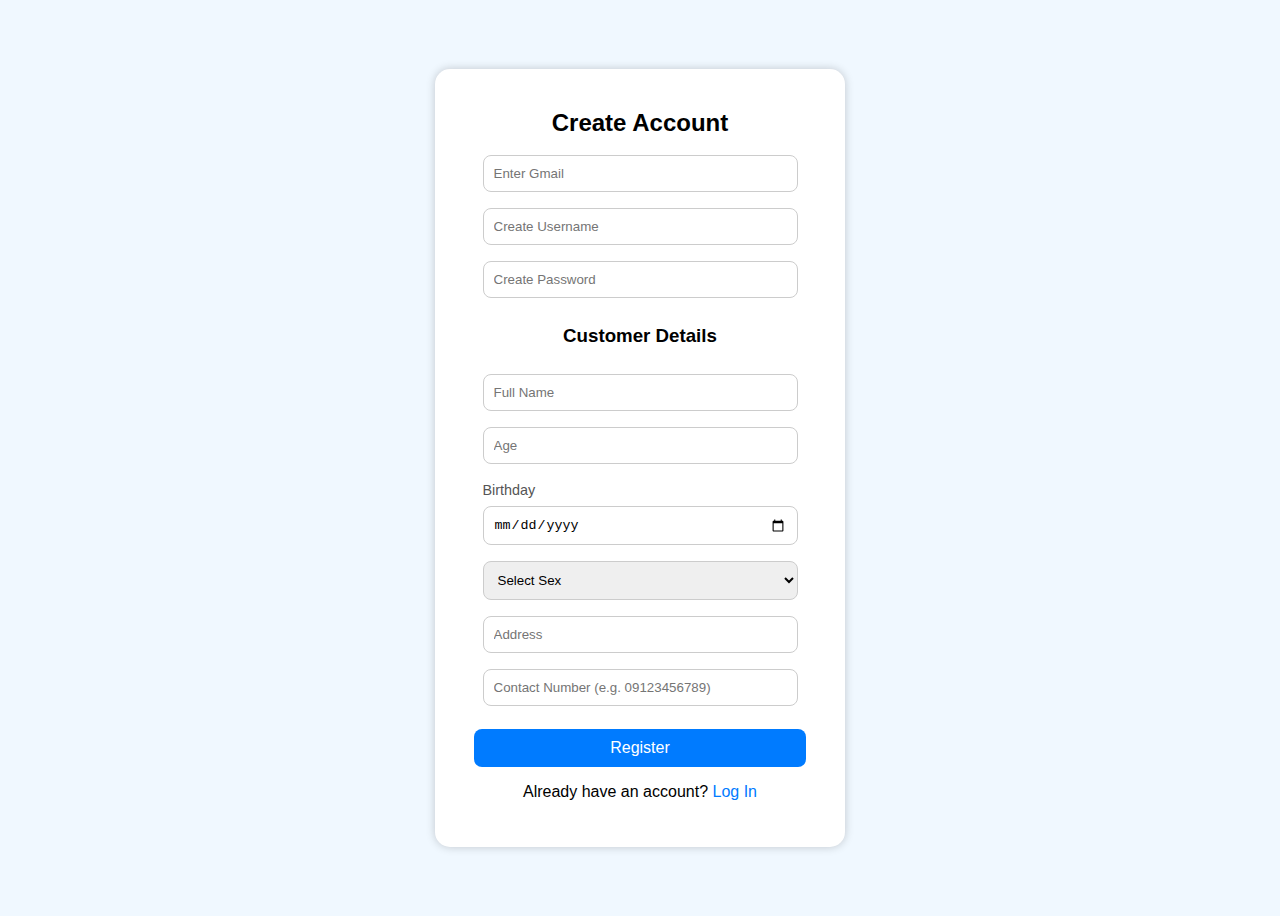
<file: index.html>
<!DOCTYPE html>
<html lang="en">
<head>
  <meta charset="UTF-8" />
  <meta name="viewport" content="width=device-width, initial-scale=1.0" />
  <title>Registration / Log In</title>

  <style>
    body {
      font-family: Arial, sans-serif;
      background-color: #f0f8ff;
      display: flex;
      justify-content: center;
      align-items: center;
      height: 100vh;
    }

    .container {
      background: white;
      padding: 30px;
      border-radius: 15px;
      box-shadow: 0 0 10px rgba(0,0,0,0.2);
      width: 350px;
      text-align: center;
      /* Increased height to accommodate more fields */
      max-height: 90vh; 
      overflow-y: auto; /* Allows scrolling if many fields */
    }

    h2 {
      margin-bottom: 10px;
      margin-top: 10px;
    }

    input, select { /* Added select for sex field */
      width: 90%;
      padding: 10px;
      margin: 8px 0;
      border: 1px solid #ccc;
      border-radius: 8px;
      box-sizing: border-box; /* Ensures padding doesn't widen the input */
    }

    /* Smaller font for placeholder labels */
    .input-label {
        display: block;
        text-align: left;
        width: 90%;
        margin: 10px auto 0;
        font-size: 0.9em;
        color: #555;
    }

    button {
      width: 95%;
      padding: 10px;
      margin-top: 15px;
      border: none;
      background-color: #007bff;
      color: white;
      border-radius: 8px;
      cursor: pointer;
      font-size: 16px;
    }

    button:hover {
      background-color: #0056b3;
    }

    .hidden {
      display: none;
    }

    .switch {
      color: #007bff;
      cursor: pointer;
    }

    #message {
      margin-top: 10px;
      color: red;
      font-weight: bold;
    }
  </style>
</head>
<body>
  <div class="container">
    <div id="registrationForm">
      <h2>Create Account</h2>
      <input type="email" id="regGmail" placeholder="Enter Gmail" required><br>
      <input type="text" id="regUsername" placeholder="Create Username" required><br>
      <input type="password" id="regPassword" placeholder="Create Password" required><br>
      
      <h3>Customer Details</h3>
      <input type="text" id="regName" placeholder="Full Name" required><br>
      <input type="number" id="regAge" placeholder="Age" min="1" required><br>
      
      <label for="regBirthday" class="input-label">Birthday</label>
      <input type="date" id="regBirthday" required><br>
      
      <select id="regSex" required>
        <option value="" disabled selected>Select Sex</option>
        <option value="Male">Male</option>
        <option value="Female">Female</option>
        <option value="Other">Other</option>
      </select><br>

      <input type="text" id="regAddress" placeholder="Address" required><br>
      <input type="tel" id="regContact" placeholder="Contact Number (e.g. 09123456789)" required><br>

      <button onclick="register()">Register</button>
      <p>Already have an account? <span class="switch" onclick="showLogin()">Log In</span></p>
    </div>

    <div id="loginForm" class="hidden">
      <h2>Log In</h2>
      <input type="text" id="loginUsername" placeholder="Username" required><br>
      <input type="password" id="loginPassword" placeholder="Password" required><br>
      <button onclick="logIn()">Log In</button>
      <p>Don't have an account? <span class="switch" onclick="showRegistration()">Register</span></p>
    </div>

    <p id="message"></p>
  </div>

  <script>
    // Renamed to 'registrationForm' and 'showRegistration' for clarity
    const registrationForm = document.getElementById("registrationForm");
    const loginForm = document.getElementById("loginForm");
    const messageElement = document.getElementById("message");

    // ===== REGISTRATION FUNCTION =====
    function register() {
      // Account Fields
      const gmail = document.getElementById("regGmail").value.trim();
      const username = document.getElementById("regUsername").value.trim();
      const password = document.getElementById("regPassword").value.trim();
      
      // Customer Detail Fields
      const name = document.getElementById("regName").value.trim();
      const age = document.getElementById("regAge").value.trim();
      const birthday = document.getElementById("regBirthday").value.trim();
      const sex = document.getElementById("regSex").value;
      const address = document.getElementById("regAddress").value.trim();
      const contact = document.getElementById("regContact").value.trim();

      // Simple Empty field validation for ALL fields
      if (!gmail || !username || !password || !name || !age || !birthday || !sex || !address || !contact) {
        messageElement.innerText = "Please fill in all fields.";
        messageElement.style.color = "red";
        return;
      }

      // Gmail validation
      if (!gmail.endsWith("@gmail.com")) {
        messageElement.innerText = "Please enter a valid Gmail address (must end with @gmail.com).";
        messageElement.style.color = "red";
        return;
      }

      // Check if username already exists
      if (localStorage.getItem(username)) {
        messageElement.innerText = "Username already exists!";
        messageElement.style.color = "red";
        return;
      }

      // Create user object with all data
      const userData = {
        gmail,
        password,
        name,
        age,
        birthday,
        sex,
        address,
        contact
      };

      // Save account in localStorage
      localStorage.setItem(username, JSON.stringify(userData));
      
      messageElement.innerText = "Account created successfully! You can now log in.";
      messageElement.style.color = "green";
      
      // Clear fields (optional but good practice)
      document.getElementById("regGmail").value = "";
      document.getElementById("regUsername").value = "";
      document.getElementById("regPassword").value = "";
      document.getElementById("regName").value = "";
      document.getElementById("regAge").value = "";
      document.getElementById("regBirthday").value = "";
      document.getElementById("regSex").value = "";
      document.getElementById("regAddress").value = "";
      document.getElementById("regContact").value = "";
      
      showLogin();
    }

    // ===== LOG IN FUNCTION (No change needed) =====
    function logIn() {
      const username = document.getElementById("loginUsername").value.trim();
      const password = document.getElementById("loginPassword").value.trim();
      const storedUser = localStorage.getItem(username);

      messageElement.style.color = "red";

      if (!storedUser) {
        messageElement.innerText = "Username not found.";
        return;
      }

      const user = JSON.parse(storedUser);
      if (user.password === password) {
        alert(`Welcome back, ${user.name || username}!`); 
        // We can now use the stored 'name' if available.
        // ✅ Redirect to SmartTech homepage
        window.location.href = "homepage.html";
      } else {
        messageElement.innerText = "Incorrect password.";
      }
    }

    // ===== SWITCH FORMS (Updated references) =====
    function showLogin() {
      registrationForm.classList.add("hidden");
      loginForm.classList.remove("hidden");
      messageElement.innerText = "";
    }

    function showRegistration() {
      loginForm.classList.add("hidden");
      registrationForm.classList.remove("hidden");
      messageElement.innerText = "";
    }
    
    // Initial setup: Show registration form first
    showRegistration();
  </script>
</body>
</html>
</file>
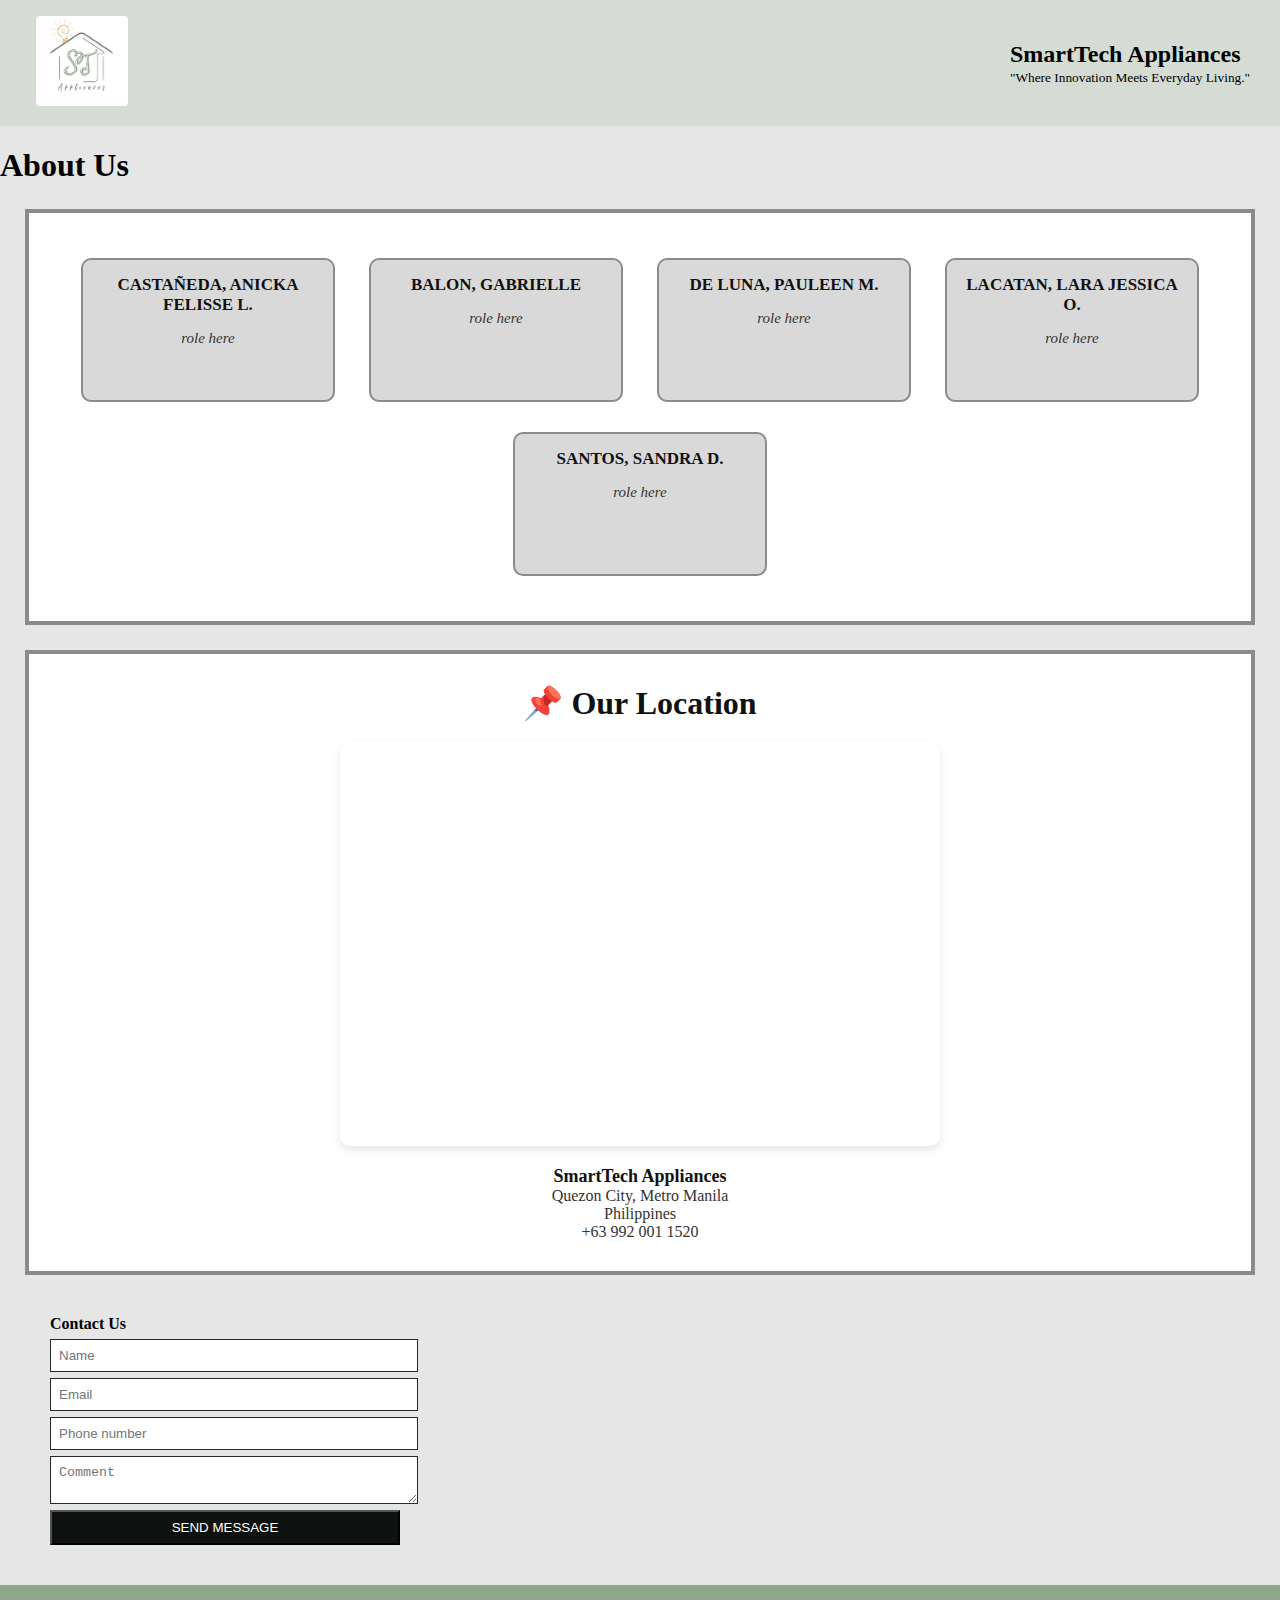
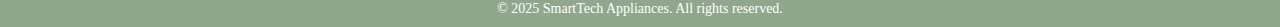
<file: aboutus.html>
<!DOCTYPE html>
<html lang="en">
<head>
  <meta charset="UTF-8" />
  <meta name="viewport" content="width=device-width, initial-scale=1.0" />
  <title>About Us - SmartTech Appliances</title>
  <link rel="stylesheet" href="style.css">
  <style>
 
    /* Geolocation */
    .location {
      background-color: white;
      border: 4px solid #8B8B8B;
      margin: 25px;
      padding: 30px 0;
      text-align: center;
    }
    .location h2 {
      font-size: 32px;
      margin: 0 0 20px 0;
      color: #111;
      font-weight: bold;
      text-align: center;
    }
    .map-container {
      margin: 0 auto 20px auto;
      max-width: 600px;
      border-radius: 10px;
      overflow: hidden;
      box-shadow: 0 4px 8px rgba(0,0,0,0.1);
    }
    .map-container iframe {
      width: 100%;
      height: 400px;
      border: 0;
    }
    .location-address {
      font-size: 16px;
      color: #333;
      margin: 0;
      padding: 0 20px;
      text-align: center;
    }
    .location-address strong {
      color: #111;
      font-size: 18px;
      text-align: center;
    }
    /* Team section */
    .team {
      background-color: white;
      border: 4px solid #8B8B8B;
      margin: 25px;
      padding: 30px 0;
      text-align: center;
    }
    /* Team member boxes */
    .team-member {
      background-color: #d9d9d9;
      border: 2px solid #8B8B8B;
      border-radius: 10px;
      width: 230px;
      height: 120px;
      display: inline-block;
      margin: 15px;
      padding: 10px;
      vertical-align: top;
    }
    .team-member h3 {
      font-size: 17px;
      margin: 5px 0;
      color: #111;
    }
    .team-member p {
      font-size: 15px;
      color: #333;
      font-style: italic;
    }

@media (max-width: 768px) {
  .map-container iframe {
    height: 300px;
  }
  .team-member {
    width: 90%;
    max-width: 280px;
  }

  .banner {
    height: 250px;
  }
  .banner h1 {
    font-size: 46px;
  }
  .team, .location {
    text-align: center;
  }
}
.contact-form {
  width: 350px;        
  margin: 25px;    
  padding: 15px 25px;
}

.contact-form input,
.contact-form textarea {
  display: block;
  width: 100%;
  margin: 6px 0;
  padding: 8px;
  border: 1px solid #2a272b;
  }

.contact-form button {
  padding: 8px;
  width: 100%;
  background: #0d1210;
  color: #fff;
  cursor: pointer;
}

  </style>

</head>
<body style="background-color:#e6e6e6;">

  <!-- HEADER -->
  <header>
   <a href="homepage.html">
    <img src="images/logo.jpg" alt="SmartTech Appliances Logo" class="logo">
    </a>
    <div>
      <h2 style="margin:0;">SmartTech Appliances</h2>
      <small class="tagline">"Where Innovation Meets Everyday Living."</small>
    </div>
  </div>
  </header>

  <!-- Banner -->
  <section class="banner">
    <h1>About Us</h1>
  </section>
<!-- Team Members -->
  <section class="team">
    <div class="team-member">
      <h3>CASTAÑEDA, ANICKA FELISSE L.</h3>
      <p>role here</p>
    </div>
    <div class="team-member">
      <h3>BALON, GABRIELLE</h3>
      <p>role here</p>
    </div>
    <div class="team-member">
      <h3>DE LUNA, PAULEEN M.</h3>
      <p>role here</p>
    </div>
    <div class="team-member">
      <h3>LACATAN, LARA JESSICA O.</h3>
      <p>role here</p>
    </div>
    <div class="team-member">
      <h3>SANTOS, SANDRA D.</h3>
      <p>role here</p>
    </div>
  </section>

  <!-- GeoLocation -->
  <section class="location">
    <h2> 📌 Our Location</h2>
    <div class="map-container">
 <iframe src="https://www.google.com/maps/embed?pb=!1m18!1m12!1m3!1d3860.5310646720527!2d121.05914151000712!3d14.625768976402338!2m3!1f0!2f0!3f0!	     3m2!1i1024!2i768!4f13.1!3m3!1m2!1s0x3397b796aecb8763%3A0xaa026ea7350f82e7!2sTechnological%20Institute%20of%20the%20Philippines%20-%	     20Quezon%20City!5e0!3m2!1sen!2sph!4v1761917559782!5m2!1sen!2sph" 
             width="600" 
             height="450" 
             style="border:0;" 
             allowfullscreen="" loading="lazy" 
             referrerpolicy="no-referrer-when-downgrade">
       </iframe>

       </div>
    <p class="location-address">
      <strong>SmartTech Appliances</strong><br>
      Quezon City, Metro Manila <br> Philippines
      <br> +63 992 001 1520
    </p>
  </section>
    
<form class="contact-form">
  <strong>Contact Us</strong>
  <input type="text" placeholder="Name" required>
  <input type="email" placeholder="Email" required>
  <input type="tel" placeholder="Phone number" required>
  <textarea placeholder="Comment" required></textarea>
  <button>SEND MESSAGE</button>
</form>

  <!-- Footer -->
  <footer>
    © 2025 SmartTech Appliances. All rights reserved.
  </footer>
</body>
</html>
</file>
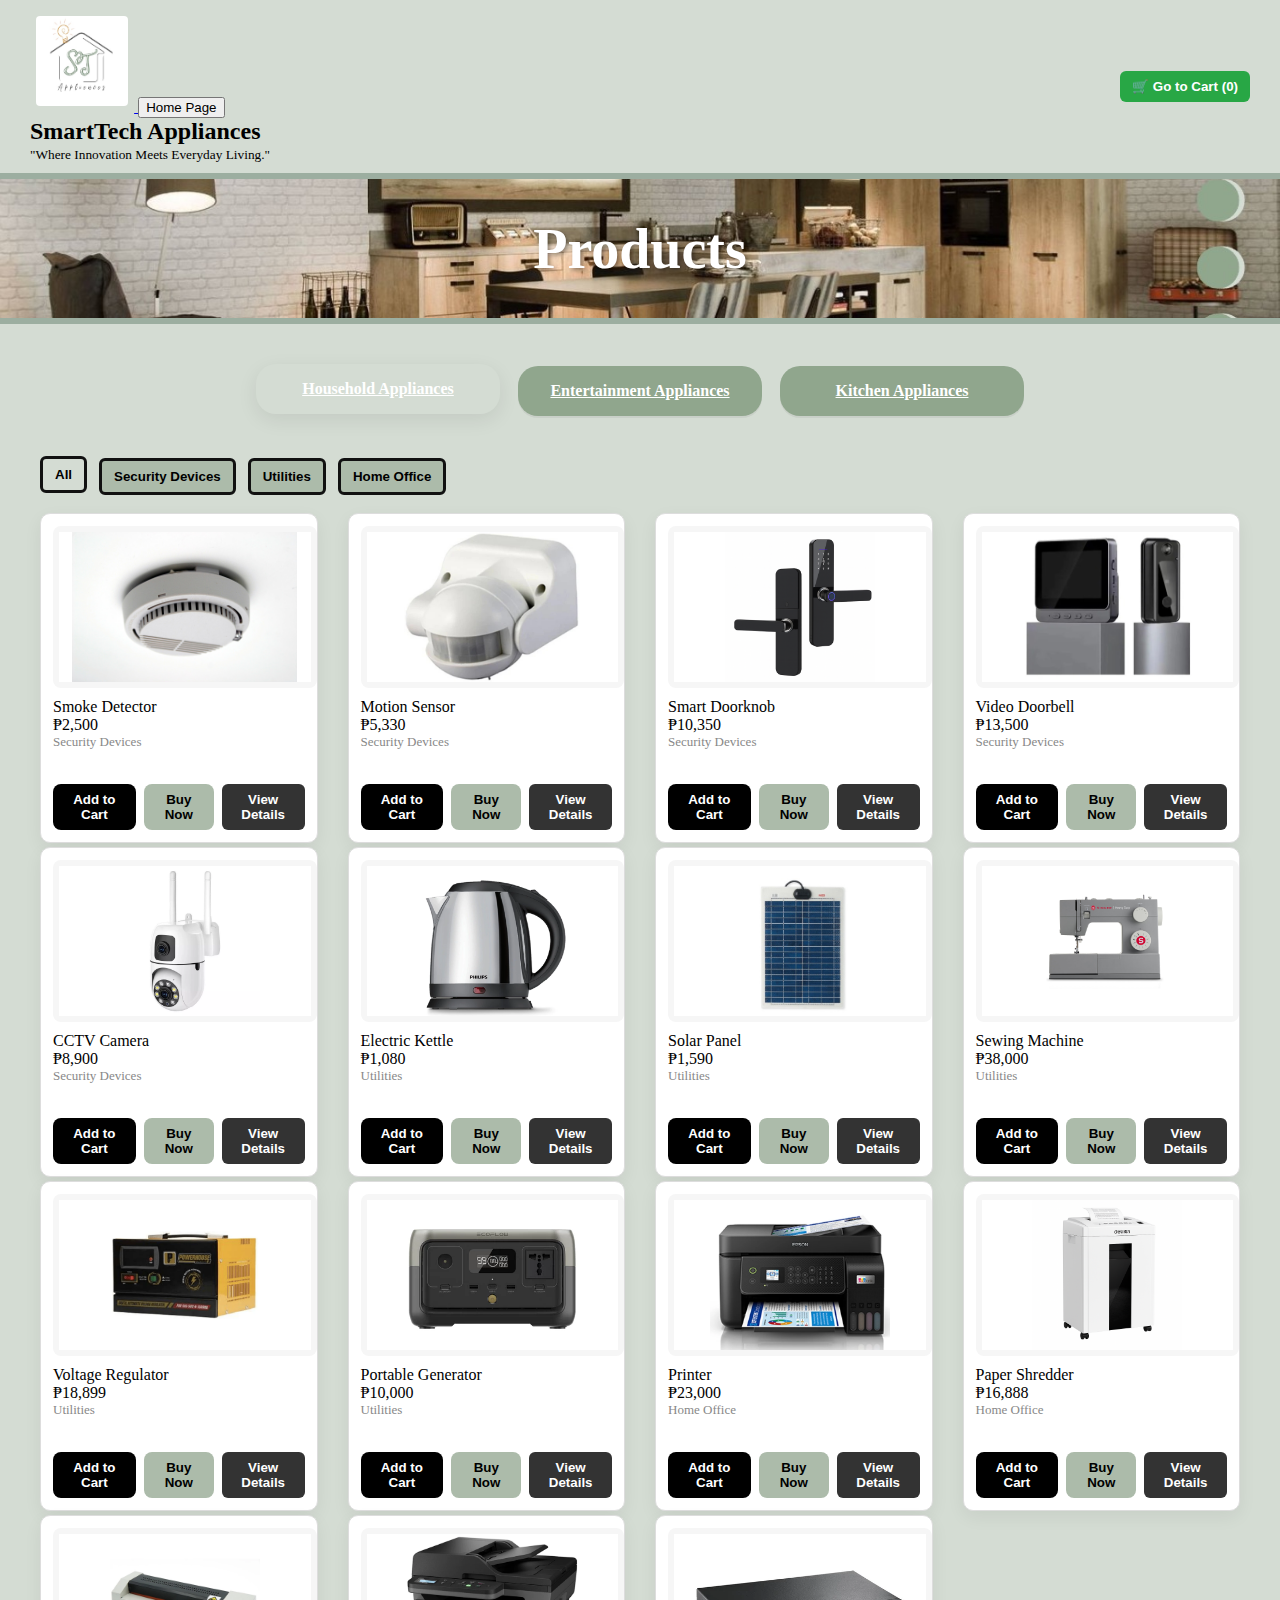
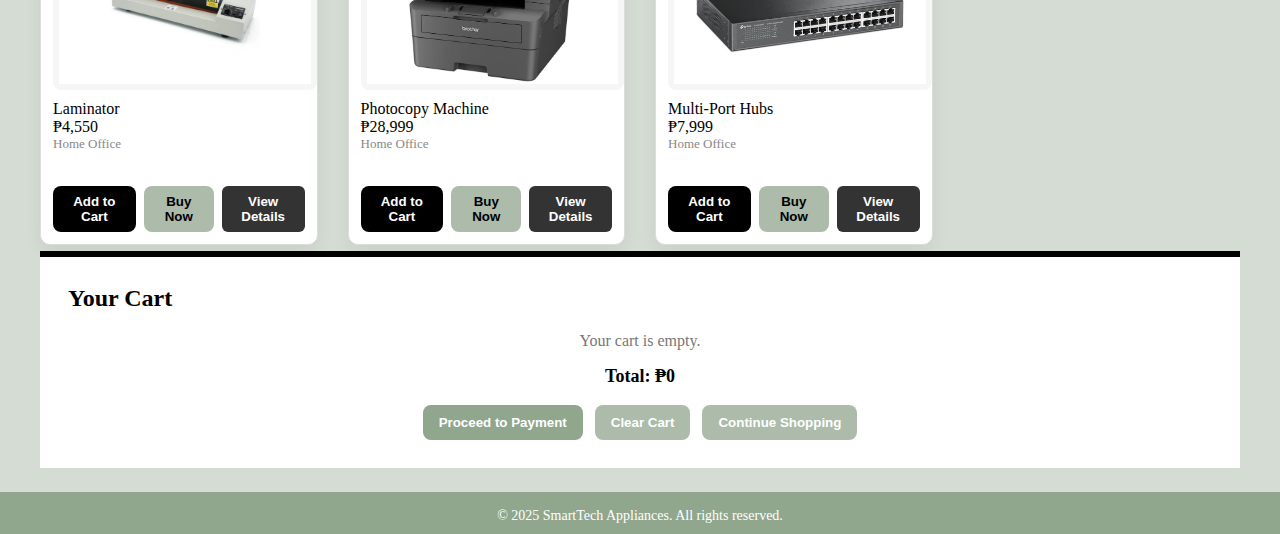
<file: products.html>
<!DOCTYPE html>
<html lang="en">
<head>
<meta charset="utf-8" />
<meta name="viewport" content="width=device-width, initial-scale=1.0"/>
<title>SmartTech Appliances - Products</title>
<link rel="stylesheet" href="style.css">
<style>
  :root{
    --accent:#000;
    --accent-2:#444;
    --muted:#888;
    --card-bg:#fff;
    --page-bg:#acbbaa;
  }

.cart-btn {
  background: #28a745; 
  color: #fff;
  padding: 8px 12px;
  border-radius: 6px;
  border: none;
  cursor: pointer;
  font-weight: bold;
}


  /* container box for content */
  .container { max-width:1200px; margin:24px auto; padding:0 16px; }

  /* big category boxes  */
  .top-cats {
    display:flex;
    gap:18px;
    padding:18px;
    justify-content:center;
    background:transparent;
    margin-bottom:18px;
  }
  .cat-box {
    color: white;
    background:#90a68d;
    padding:16px 22px;
    font-weight:bold;
    text-decoration: underline;
    cursor:pointer;
    border-radius:20px;
    min-width:200px;
    text-align:center;
    box-shadow: 0 2px 0 rgba(0,0,0,0.05);
  }
  .cat-box.active { background:#d4dcd3; box-shadow: 0 6px 20px rgba(0,0,0,0.08); transform:translateY(-2px); }

  /* subcategory buttons */
  .subcats { display:flex; gap:12px; flex-wrap:wrap; margin:12px 0 18px; }
  .subcat-btn {
    border:3px solid #111; background:#acbbaa; padding:8px 12px; border-radius:6px; cursor:pointer; font-weight:bold;
  }
  .subcat-btn.active { background:#d4dcd3; transform:translateY(-2px); }

  /* product grid (cards) */
  .product-grid {
    display:grid;
    grid-template-columns: repeat(auto-fit, minmax(240px, 1fr));
    gap:30px;
  }

  .product-card {
    background:var(--card-bg);
    border-radius:10px;
    box-shadow:0 6px 18px rgba(0,0,0,0.06);
    padding:12px;
    display:flex;
    flex-direction:column;
    justify-content:space-between;
    height:100%;
    border:1px solid #ddd;
  }

  .product-card .img {
  width: 100%;
  height: 150px;
  background: #f6f6f6;
  border-radius: 8px;
  display: flex;
  align-items: center;
  justify-content: center;
  overflow: hidden;
  margin-bottom: 10px;
  padding: 6px;
  }

  .product-card img {
  width: 100%;
  height: 100%;
  object-fit: contain; 
  background-color: #fff; 
  }

 .product-actions {
     display:flex; 
     gap:8px;
     margin-top:auto; 
     }

  .btn-add, .btn-buy {
    border:none;
    padding:8px 12px; 
    border-radius:8px; 
    cursor:pointer;
    font-weight:bold;
   }
  
 .btn-add  {
    background:black; 
    color:#fff;
    }

  .btn-buy { 
     background:#acbbaa; 
     color:#000; 
     }

  /* Cart section */
  #cart-section{
    background:#fff;
    border-top:6px solid #000;
    padding:28px;
    margin-top:32px;
    }

  #cart-section h2{ 
    margin-top:0;
    }

  .cart-items { 
   max-width:1100px; 
   margin:14px auto; 
    }

  .cart-item {
    display:flex; 
    align-items:center;
    justify-content:space-between; 
    gap:12px;
    border-bottom:1px solid #eee;
    padding:10px 0;
    }

  .cart-left {
     display:flex; 
     gap:12px; 
     align-items:center;
     min-width:360px; 
    }

  .cart-left img { 
       width:64px; 
       height:64px; 
       object-fit:cover; 
       border-radius:6px; 
       border:1px solid #ccc;
       }

  .cart-meta {
   font-weight:bold;
     }

  .qty-controls {
       display:flex;
       gap:6px;
       align-items:center; 
       }
 
  .qty-controls button {
       padding:6px 8px;
       border-radius:6px;
       border:1px solid #ccc;
       background:#90a68d; 
       cursor:pointer;
     }
  .remove-btn { 
     background:#ff4d4d; 
     color:#fff; 
     border:none;
     padding:6px 10px;
     border-radius:6px; 
     cursor:pointer; 
    }

  .cart-summary { 
      text-align:center;
      margin-top:14px; 
      font-weight:bold;
      font-size:18px;
     }

  .cart-actions { 
     display:flex; 
     gap:12px;
     justify-content:center;
     margin-top:14px; 
     flex-wrap:wrap;
     }
 
  .primary { 
      background:#90a68d;
      color:#fff;
      border:none;
      padding:10px 16px; 
      border-radius:8px;
      cursor:pointer;
      font-weight:bold;
      }

  .secondary { 
     background:#acbbaa; 
     color:#fff;
     border:none;
     padding:10px 16px; 
     border-radius:8px;
     cursor:pointer;
     font-weight:bold;
    }

  /* Payment area */
  #payment { 
      display:none;
      background:#d4dcd3;
      padding:20px;
      border-top:4px solid #ddd;
      margin-top:18px;
      border-radius:6px;
    }

  .payment-inner { 
      max-width:640px;
      margin:0 auto;
    }

  .payment-inner label {
      display:block; 
      margin:10px 0 6px; 
      font-weight:bold;
    }

  .payment-inner input, .payment-inner textarea, .payment-inner select {
      width:100%; 
     padding:8px; 
    border-radius:6px;
    border:1px solid #ccc; 
    box-sizing:border-box;
  }

  .card-fields{ 
      display:none;
      margin-top:10px;
     }

</style>
</head>

<body style="background-color:#d4dcd3">

<header>
  <div class="header-left">
    <a href="homepage.html">
      <img src="images/logo.jpg" class="logo" alt="SmartTech Appliances Logo">
    </a>
 <a href="homepage.html" class="home-link">
      <button class="home-btn">Home Page</button>
    </a>

    <div>
      <h2 style="margin:0;">SmartTech Appliances</h2>
      <small>"Where Innovation Meets Everyday Living."</small>
    </div>
  </div>

  <div class="header-right">
    <button class="cart-btn" onclick="scrollToCart()">
      🛒 Go to Cart (<span id="cart-count">0</span>)
    </button>
  </div>
</header>


<!-- Title -->
<section class="title">
  <h1>Products</h1>
</section>

<!-- big category boxes  -->
<div class="container">
  <div class="top-cats" id="top-cats">
    <div class="cat-box" data-cat="household">Household Appliances</div>
    <div class="cat-box" data-cat="entertainment">Entertainment Appliances</div>
    <div class="cat-box" data-cat="kitchen">Kitchen Appliances</div>
  </div>
</div>

<!-- content container -->
<div class="container">

  <!-- SUBCATEGORIES area -->
  <div id="subcat-area"></div>

  <!-- PRODUCTS grid -->
  <div id="products-area" style="margin-top:8px;">
    <div class="product-grid" id="product-grid"></div>
  </div>

  <!-- CART SECTION -->
  <section id="cart-section">
    <h2>Your Cart</h2>
    <div class="cart-items" id="cart-items"></div>
    <p class="cart-summary" id="cart-total">Total: ₱0</p>
    <div class="cart-actions">
      <button class="primary" onclick="openPayment()">Proceed to Payment</button>
      <button class="secondary" onclick="clearCart()">Clear Cart</button>
      <button class="secondary" onclick="scrollToTop()">Continue Shopping</button>
    </div>

    <!-- PAYMENT -->
    <div id="payment">
      <div class="payment-inner">
        <h3>Checkout</h3>
        <label>Items</label>
        <div id="pay-items" style="background:#fff;padding:10px;border-radius:6px;border:1px solid #ddd; max-height:200px; overflow:auto;"></div>
        <label>Total</label>
        <p id="pay-total" style="font-weight:bold;">₱0</p>

        <label>Delivery Address</label>
        <textarea id="address" rows="3" placeholder="Enter your delivery address"></textarea>

        <label>Mode of Payment</label>
        <div style="background:#fff;padding:8px;border-radius:6px;border:1px solid #ddd;">
          <label><input type="radio" name="paymethod" value="Cash on Delivery"> Cash on Delivery</label><br>
          <label><input type="radio" name="paymethod" value="GCash"> GCash</label><br>
          <label><input type="radio" name="paymethod" value="Card"> Credit/Debit Card</label>
        </div>

        <div class="card-fields" id="card-fields">
          <label>Cardholder Name</label>
          <input id="card-name" type="text" placeholder="Name on card">
          <label>Card Number</label>
          <input id="card-number" type="text" placeholder="xxxx-xxxx-xxxx-xxxx" maxlength="19">
          <label>Expiry (MM/YY)</label>
          <input id="card-exp" type="text" maxlength="5" placeholder="MM/YY">
          <label>CVV</label>
          <input id="card-cvv" type="number" placeholder="CVV">
        </div>

        <div style="margin-top:12px; display:flex; gap:8px;">
          <button class="primary" onclick="completePayment()">Pay Now</button>
          <button class="secondary" onclick="closePayment()">Cancel</button>
        </div>
      </div>
    </div>
  </section>
</div>

<!-- Product Description Overlay -->
<div id="descOverlay" class="overlay">
  <div class="overlay-content">
    <span class="close-btn" onclick="closeOverlay()">&times;</span>
    <div id="descContent"></div>
  </div>
</div>

<script src="products.js"></script>

  <!-- Footer -->
  <footer>
    © 2025 SmartTech Appliances. All rights reserved.
  </footer>


</body>
</html>
</file>
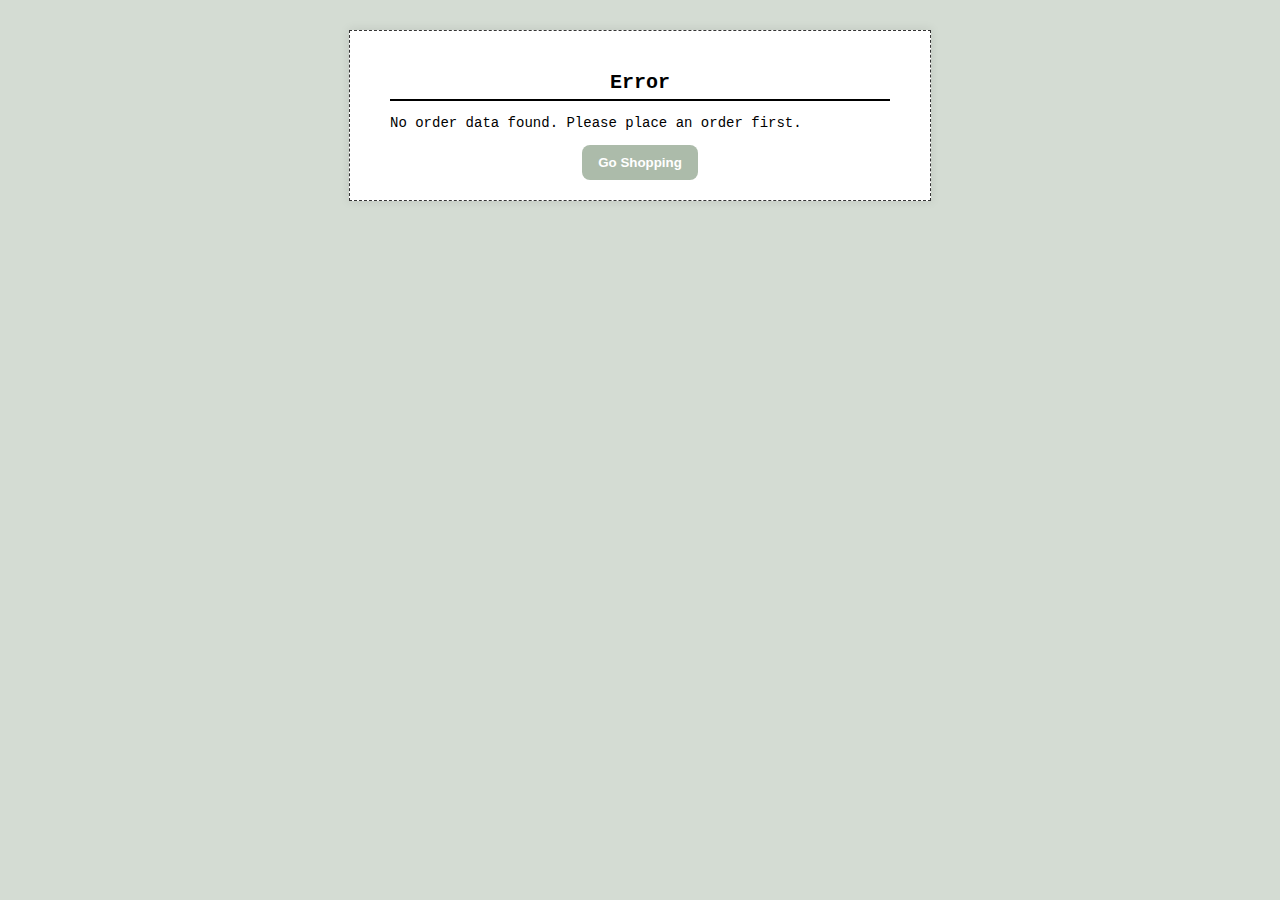
<file: receipt.html>
<!DOCTYPE html>
<html lang="en">
<head>
    <meta charset="utf-8" />
    <meta name="viewport" content="width=device-width, initial-scale=1.0"/>
    <title>SmartTech Appliances - Receipt</title>
    <link rel="stylesheet" href="style.css"> 
    <style>
        /* Re-include primary CSS variables and button styles for printing */
        :root{
            --accent:#000;
            --accent-2:#444;
            --muted:#888;
            --card-bg:#fff;
            --page-bg:#acbbaa;
        }

        .primary {  
            background:#90a68d;
            color:#fff;
            border:none;
            padding:10px 16px;  
            border-radius:8px;
            cursor:pointer;
            font-weight:bold;
        }

        .secondary {  
            background:#acbbaa;  
            color:#fff;
            border:none;
            padding:10px 16px;  
            border-radius:8px;
            cursor:pointer;
            font-weight:bold;
        }

        /* --- RECEIPT CSS STYLES --- */
        .receipt-container {
            max-width: 500px;
            margin: 30px auto;
            padding: 20px 40px;
            background: #fff;
            box-shadow: 0 0 10px rgba(0, 0, 0, 0.1);
            border: 1px dashed #333; /* Thermal paper look */
            font-family: 'Courier New', Courier, monospace; /* Monospace for receipt feel */
            font-size: 14px;
        }

        .receipt-container h3 {
            text-align: center;
            margin-bottom: 5px;
            font-size: 20px;
            border-bottom: 2px solid #000;
            padding-bottom: 5px;
        }

        .receipt-item-line {
            display: flex;
            justify-content: space-between;
            padding: 3px 0;
            border-bottom: 1px dotted #888;
        }

        .receipt-item-line:last-of-type {
            border-bottom: none;
        }

        .receipt-summary-line {
            display: flex;
            justify-content: space-between;
            padding: 5px 0;
            font-weight: bold;
        }

        .receipt-separator {
            margin: 10px 0;
            border-top: 1px dashed #333;
        }

        .receipt-footer {
            text-align: center;
            margin-top: 20px;
            font-size: 12px;
        }

        .receipt-details p {
            margin: 4px 0;
        }
        
        @media print {
            body { background: none; }
            .receipt-actions { display: none; }
            .receipt-container { 
                margin: 0; 
                box-shadow: none; 
                border: none; 
                padding: 0;
            }
        }
    </style>
</head>

<body style="background-color:#d4dcd3">

    <div class="receipt-container">
        <h3>SmartTech Appliances</h3>
        <p style="text-align: center;">Order Confirmed! Thank you.</p>
        <div class="receipt-separator"></div>

        <div class="receipt-details">
            <p><strong>Order No:</strong> <span id="receipt-order-num"></span></p>
            <p><strong>Date:</strong> <span id="receipt-date"></span></p>
            <p><strong>Payment:</strong> <span id="receipt-payment-method"></span></p>
            <p><strong>Ship To:</strong> <span id="receipt-address"></span></p>
        </div>

        <div class="receipt-separator"></div>

        <div id="receipt-items-list">
            </div>

        <div class="receipt-separator"></div>

        <div class="receipt-summary">
            <div class="receipt-summary-line">
                <span>Subtotal:</span>
                <span id="receipt-subtotal">₱0.00</span>
            </div>
            <div class="receipt-summary-line">
                <span>Shipping:</span>
                <span>₱150.00</span>
            </div>
            <div class="receipt-summary-line" style="font-size: 18px;">
                <span>GRAND TOTAL:</span>
                <span id="receipt-grand-total">₱0.00</span>
            </div>
        </div>

        <div class="receipt-separator"></div>

        <p class="receipt-footer">
            ** All Sales Final. Items ship within 3-5 days. **
        </p>

        <div class="receipt-actions" style="text-align:center; margin-top:15px;">
            <button class="primary" onclick="window.print()">Print Receipt</button>
            <button class="secondary" onclick="window.location.href='products.html'">Start New Order</button>
        </div>
    </div>

    <script>
        document.addEventListener('DOMContentLoaded', function() {
            const orderData = localStorage.getItem('lastOrder');
            
            if (!orderData) {
                document.querySelector('.receipt-container').innerHTML = '<h3>Error</h3><p>No order data found. Please place an order first.</p><div class="receipt-actions" style="text-align:center;"><button class="secondary" onclick="window.location.href=\'products.html\'">Go Shopping</button></div>';
                return;
            }

            const data = JSON.parse(orderData);
            
            // Populate details
            document.getElementById('receipt-order-num').textContent = data.orderNumber;
            document.getElementById('receipt-date').textContent = data.orderDate;
            document.getElementById('receipt-payment-method').textContent = data.paymentMethod;
            document.getElementById('receipt-address').textContent = data.address;

            // Populate items
            const receiptItemsList = document.getElementById('receipt-items-list');
            receiptItemsList.innerHTML = '<div class="receipt-item-line"><span style="font-weight: bold;">ITEM (Qty)</span><span style="font-weight: bold;">AMOUNT</span></div>';

            data.cartItems.forEach(item => {
                const itemLine = document.createElement('div');
                itemLine.classList.add('receipt-item-line');
                itemLine.innerHTML = `
                    <span>${item.name} (${item.quantity} pc${item.quantity > 1 ? 's' : ''})</span>
                    <span>₱${(item.price * item.quantity).toFixed(2)}</span>
                `;
                receiptItemsList.appendChild(itemLine);
            });

            // Populate totals
            document.getElementById('receipt-subtotal').textContent = `₱${data.subtotal.toFixed(2)}`;
            document.getElementById('receipt-grand-total').textContent = `₱${data.grandTotal.toFixed(2)}`;

            // Clear storage after successful display (optional, but good practice)
            localStorage.removeItem('lastOrder');
        });
    </script>
</body>
</html>
</file>
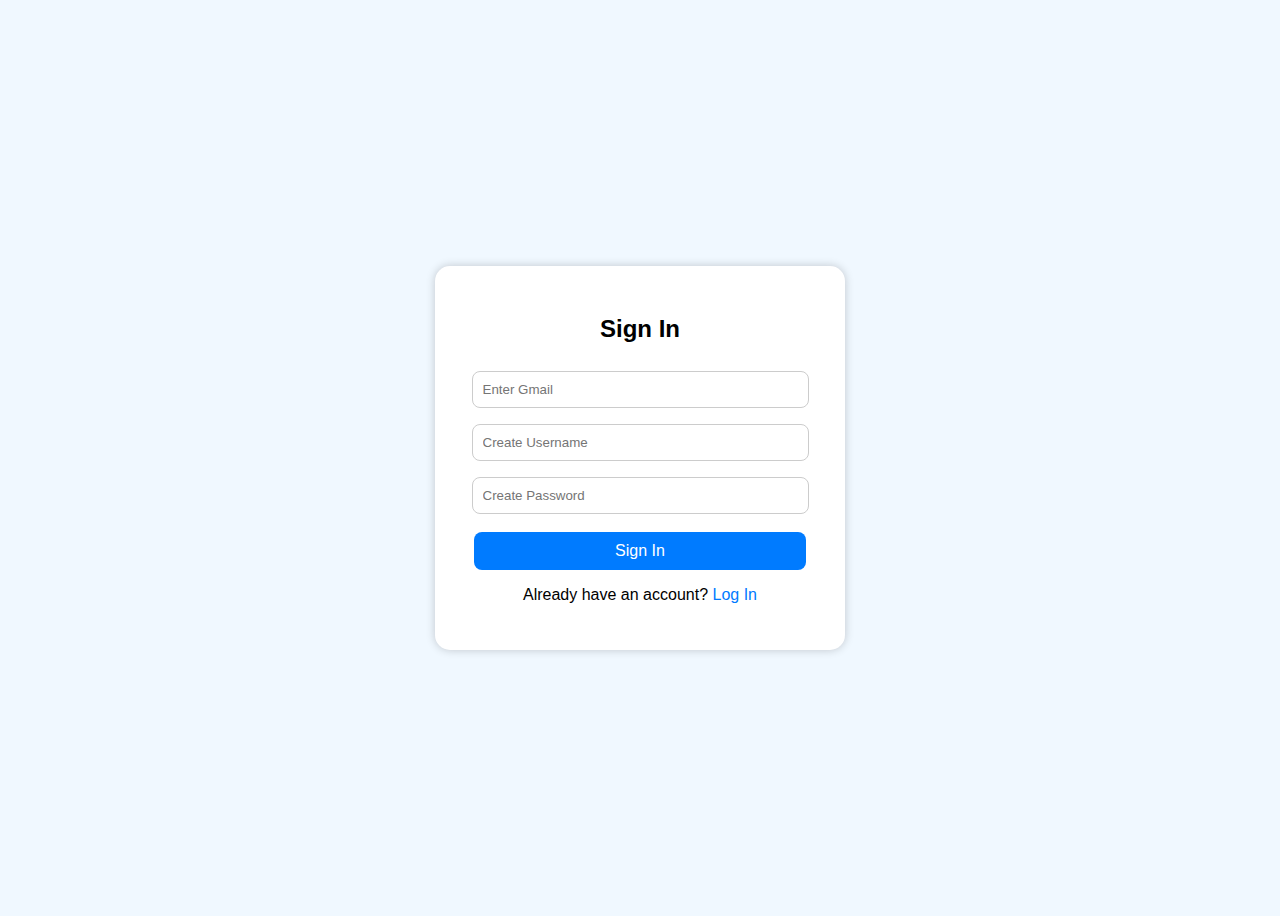
<file: registration.html>
<!DOCTYPE html>
<html lang="en">
<head>
  <meta charset="UTF-8" />
  <meta name="viewport" content="width=device-width, initial-scale=1.0" />
  <title>Sign In / Log In</title>

  <style>
  body { 
   font-family: Arial, sans-serif;
   background-color: #f0f8ff; 
   display: flex; 
   justify-content: center; 
   align-items: center;
    height: 100vh;
   }
    .container {
      background: white;
      padding: 30px;
      border-radius: 15px;
      box-shadow: 0 0 10px rgba(0,0,0,0.2);
      width: 350px;
      text-align: center;
    }

    h2 {
      margin-bottom: 20px;
    }

    input {
      width: 90%;
      padding: 10px;
      margin: 8px 0;
      border: 1px solid #ccc;
      border-radius: 8px;
    }

    button {
      width: 95%;
      padding: 10px;
      margin-top: 10px;
      border: none;
      background-color: #007bff;
      color: white;
      border-radius: 8px;
      cursor: pointer;
      font-size: 16px;
    }

    button:hover {
      background-color: #0056b3;
    }

    .hidden {
      display: none;
    }

    .switch {
      color: #007bff;
      cursor: pointer;
    }

    #message {
      margin-top: 10px;
      color: red;
      font-weight: bold;
    }
  </style>
</head>
<body>
<div class="container"> 
<!-- Sign In Form -->
  <div id="signInForm">
  <h2>Sign In</h2>
 <input type="email" id="gmail" placeholder="Enter Gmail" 
required><br> 
<input type="text" id="signInUsername" placeholder="Create
 Username" required><br>
 <input type="password" id="signInPassword" placeholder="Create
 Password" required><br> 
     <button onclick="signIn()">Sign In</button> 
     <p>Already have an account? <span class="switch"
     onclick="showLogin()">Log In</span></p> 
  </div>

    <!-- Log In Form -->
    <div id="loginForm" class="hidden">
      <h2>Log In</h2>
      <input type="text" id="loginUsername" placeholder="Username" required><br>
      <input type="password" id="loginPassword" placeholder="Password" required><br>
      <button onclick="logIn()">Log In</button>
      <p>Don't have an account? <span class="switch" onclick="showSignIn()">Sign In</span></p>
    </div>

    <p id="message"></p>
  </div>

  <script>
    // ===== SIGN IN FUNCTION (GMAIL ONLY) =====
    function signIn() {
      const gmail = document.getElementById("gmail").value.trim();
      const username = document.getElementById("signInUsername").value.trim();
      const password = document.getElementById("signInPassword").value.trim();

      // Empty field validation
      if (!gmail || !username || !password) {
        alert("Please fill in all fields.");
        return;
      }

      // ✅ Gmail must end with "@gmail.com"
      if (!gmail.endsWith("@gmail.com")) {
        alert("Please enter a valid Gmail address (must end with @gmail.com).");
        return;
      }

      // Check if username already exists
      if (localStorage.getItem(username)) {
        document.getElementById("message").innerText = "Username already exists!";
        return;
      }

      // Save account in localStorage
      localStorage.setItem(username, JSON.stringify({ gmail, password }));
      alert("Account created successfully! You can now log in.");
      showLogin();
    }

    // ===== LOG IN FUNCTION =====
    function logIn() {
      const username = document.getElementById("loginUsername").value.trim();
      const password = document.getElementById("loginPassword").value.trim();
      const storedUser = localStorage.getItem(username);

      if (!storedUser) {
        document.getElementById("message").innerText = "Username not found.";
        return;
      }

      const user = JSON.parse(storedUser);
      if (user.password === password) {
        alert(`Welcome back, ${username}!`);
        // ✅ Redirect to SmartTech homepage
        window.location.href = "homepage.html";
      } else {
        document.getElementById("message").innerText = "Incorrect password.";
      }
    }

    // ===== SWITCH FORMS =====
    function showLogin() {
      document.getElementById("signInForm").classList.add("hidden");
      document.getElementById("loginForm").classList.remove("hidden");
      document.getElementById("message").innerText = "";
    }

    function showSignIn() {
      document.getElementById("loginForm").classList.add("hidden");
      document.getElementById("signInForm").classList.remove("hidden");
      document.getElementById("message").innerText = "";
    }
  </script>
</body>
</html>
</file>
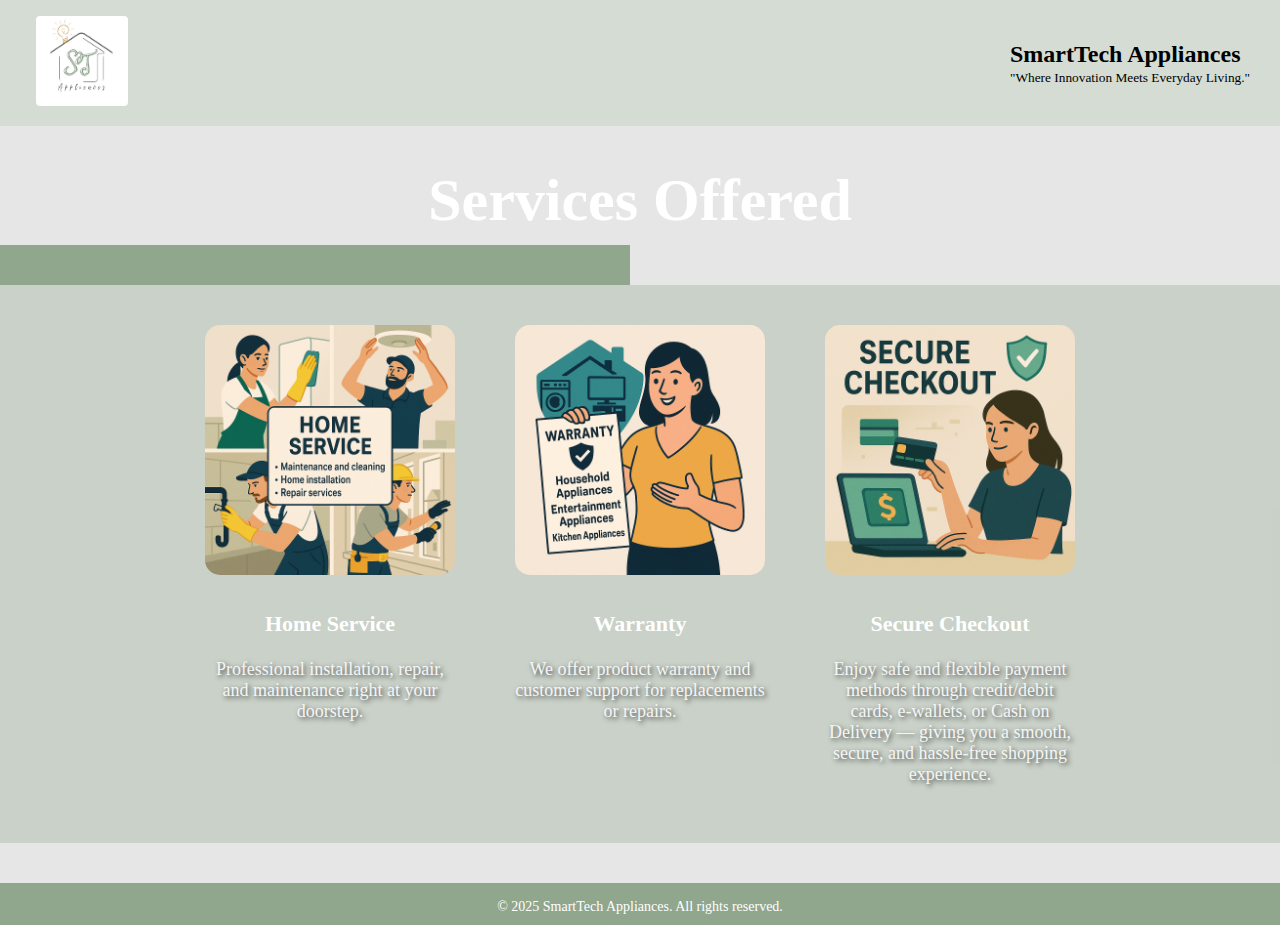
<file: services.html>
<!DOCTYPE html>
<html lang="en">
<head>
  <meta charset="UTF-8" />
  <meta name="viewport" content="width=device-width, initial-scale=1.0"/>
  <title>Services Offered - SmartTech Appliances</title>
  <link rel="stylesheet" href="style.css">

  <style>
    /* PAGE TITLE */
    h1 {
      font-size: 60px;
      color: #fff;
      text-align: center;
      margin-bottom: 10px;
      font-weight: bold;
    }

    /* GREEN BAR BELOW TITLE */
    .title-bar {
      background-color: #90a68d;
      height: 40px;
      width: 700px;
      position: relative;
      left: -70px;
    }

    /* MAIN CONTAINER (transparent box) */
    .box {
      background-color: #acbbaa80;
      width: 100%;
      margin: auto;
      padding: 40px 50px;
      box-sizing: border-box;
      margin-bottom: 40px;
      font-family: "Georgia", serif;
      display: flex;
      justify-content: center;
	gap: 60px;
	flex-wrap: wrap;
 }

    /* SERVICE CARDS */
    .service-card {
      width: 250px;
      color: white;
    }

    .service-card img {
      width: 100%;
      border-radius: 15px;
      margin-bottom: 10px;
    }

    .service-card h3 {
      font-size: 22px;
       text-align: center;
    }

    .service-card p {
      font-size: 18px;
      text-align: center;
       color: #f5f5f5; 
      text-shadow: 2px 2px 5px #000000b3;
    }
  </style>
</head>

<body>

  <!-- HEADER -->
  <header>
    <a href="homepage.html">
      <img src="images/logo.jpg" alt="SmartTech Appliances Logo" class="logo">
    </a> 
    <div>
      <h2 style="margin:0;">SmartTech Appliances</h2>
      <small class="tagline">"Where Innovation Meets Everyday Living."</small>
    </div>
  </header>

  <!-- MAIN SECTION -->
  <section class="background">
    <div class="text">
      <h1>Services Offered</h1>
      <div class="title-bar"></div>
    </div>

    <div class="box">
      <div class="service-card">
        <img src="images/home.jpg" alt="Home Service">
        <h3>Home Service</h3>
        <p>Professional installation, repair, and maintenance right at your doorstep.</p>
      </div>

      <div class="service-card">
        <img src="images/warranty.jpg" alt="Warranty">
        <h3>Warranty</h3>
        <p>We offer product warranty and customer support for replacements or repairs.</p>
      </div>

      <div class="service-card">
        <img src="images/secure.jpg" alt="Secure Checkout">
        <h3>Secure Checkout</h3>
        <p>Enjoy safe and flexible payment methods through credit/debit cards, e-wallets, or Cash on Delivery — giving you a smooth, secure, and hassle-free shopping experience.</p>
      </div>
    </div>
  </section>

  <!-- FOOTER -->
  <footer>
    © 2025 SmartTech Appliances. All rights reserved.
  </footer>

</body>
</html>
</file>
<file: style.css>
/*  GLOBAL / SHARED STYLES */

html {
scroll-behavior:smooth;
 }

body {
  background-color: #e6e6e6;
  font-family: 'Georgia', serif;
  margin: 0;
  padding: 0;
}

header {
  display: flex;
  align-items: center;     
  justify-content: space-between;
  background-color: #d4dcd3;
  padding: 10px 30px;
}


footer {
  background-color: #90a68d;
  color: white;
  text-align: center;
  padding: 10px 0;
  border-top: 6px solid #90a68d;
  font-size: 14px;
}


/*  TITLE  */
  .title {
 position: relative;
  background-image: url("images/background.jpg");
  background-size: cover; 
  background-repeat: no-repeat;
  background-position: center;
  display: flex;
  align-items: center;
  justify-content: center;
  border-top: 6px solid #9caea0;  
  border-bottom: 6px solid #9caea0;    
}
  .title h1 {
  font-size: 56px;
  font-weight: bold;
  color: white;
  text-shadow: 2px 2px 4px rgba(0, 0, 0, 0.4);
  z-index: 1;
}

.logo {
  height: 80px;           
  height: 90px;           
  width: auto;
  padding: 6px;            
  cursor: pointer;
  border-radius: 10px;
  transition: transform 0.3s;
}

/* Add hover effect for interactivity */
.logo:hover {
  transform: scale(1.08); 
  box-shadow: 0 4px 10px rgba(0,0,0,0.3);
}


/* mobile friendly design */
@media (max-width: 768px) {

  body {
    font-size: 15px;
    padding: 0;
    margin: 0;
  }

  header {
    flex-direction: column;
    text-align: center;
    padding: 12px;
  }

  .logo {
    width: 80px;
    height: auto;
    margin-bottom: 8px;
  }

  footer {
    text-align: center;
    font-size: 13px;
    padding: 10px;
  }

  /* Homepage adjustments */
  .banner-content h1 {
    font-size: 34px;
  }

  .navigation {
    flex-direction: column;
    gap: 10px;
    padding: 20px;
  }

  .nav-item {
    font-size: 20px;
  }

  /* About Us / Company Background page */
  .main {
    flex-direction: column;
    height: auto;
  }

  .left, .right {
    width: 100%;
    border: none;
  }

  .left img {
    height: 220px;
  }

  .right {
    padding: 20px;
  }

  /* Products page */
  .top-cats {
    flex-direction: column;
    align-items: center;
    gap: 10px;
  }

  .cat-box {
    width: 90%;
  }

  .product-grid {
    grid-template-columns: 1fr 1fr; /* 2 columns on phones */
  }

  .product-card {
    font-size: 14px;
  }

  .cart-item {
    flex-direction: column;
    align-items: flex-start;
  }

  .payment-inner {
    padding: 10px;
  }
}

/* overlay description */
.overlay {
  display: none;
  position: fixed;
  top: 0; left: 0;
  width: 100%; height: 100%;
  background: rgba(0,0,0,0.8);
  justify-content: center;
  align-items: center;
  z-index: 1000;
}

.overlay-content {
  background: #fff;
  border-radius: 12px;
  padding: 20px;
  width: 90%;
  max-width: 700px;
  max-height: 80vh;
  overflow-y: auto;
  text-align: center;
  color: #000;
  position: relative;
}

.overlay-content img {
  max-width: 60%;
  height: auto;
  border-radius: 10px;
  margin-bottom: 15px;
}

.close-btn {
  position: absolute;
  top: 10px;
  right: 20px;
  font-size: 28px;
  cursor: pointer;
}

.btn-view {
  background: #333;
  color: #fff;
  border: none;
  padding: 6px 10px;
  border-radius: 6px;
  cursor: pointer;
  font-weight: bold;
}
</file>
